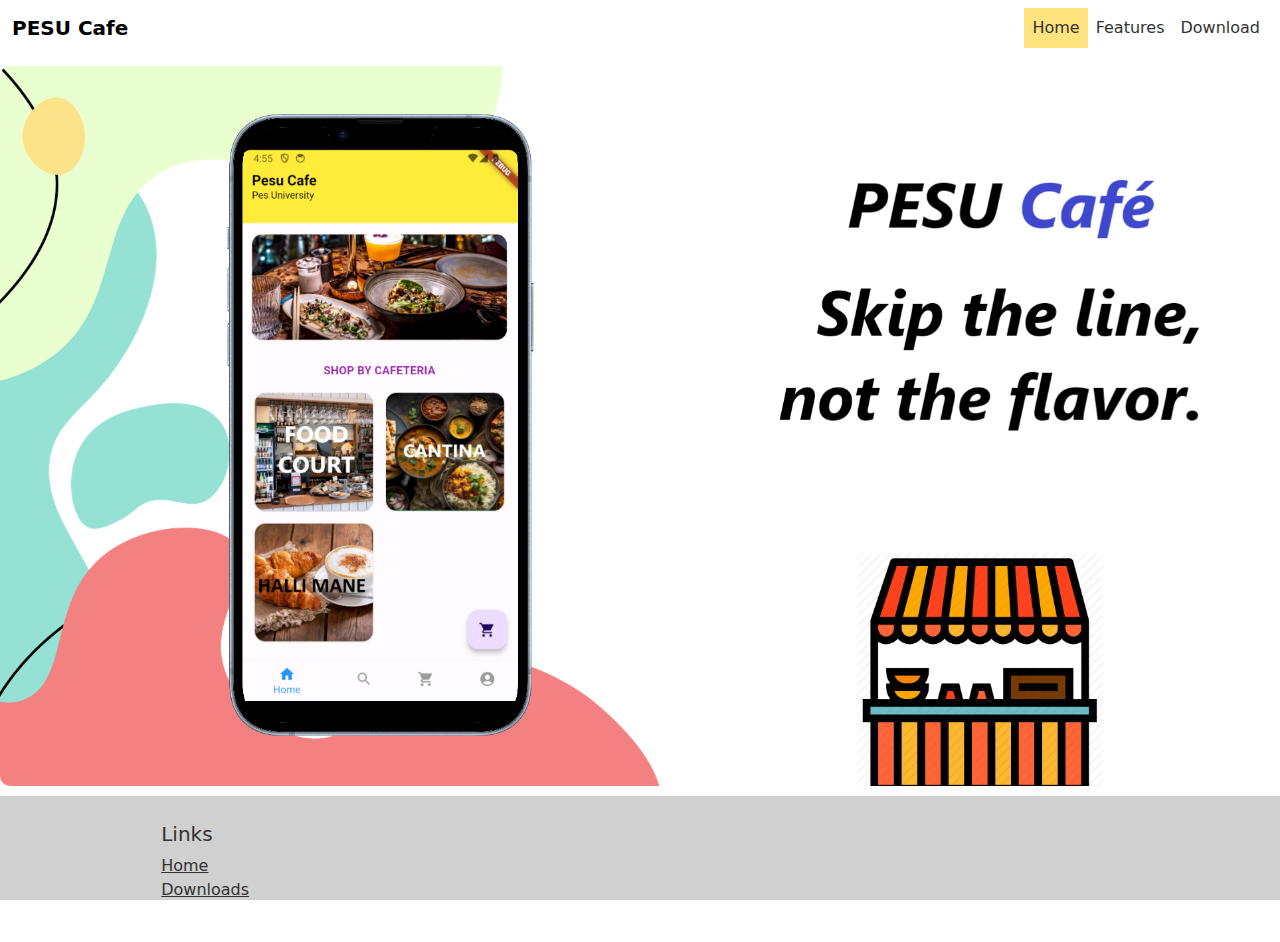
<file: index.html>
<!DOCTYPE html>
<html lang="en">
<head>
    <meta charset="UTF-8">
    <meta name="viewport" content="width=device-width, initial-scale=1.0">
    <title>PESU Cafe - Home</title>
    <link rel="stylesheet" href="styles/style.css">
    <link href="https://cdn.jsdelivr.net/npm/bootstrap@5.3.3/dist/css/bootstrap.min.css" rel="stylesheet" integrity="sha384-QWTKZyjpPEjISv5WaRU9OFeRpok6YctnYmDr5pNlyT2bRjXh0JMhjY6hW+ALEwIH" crossorigin="anonymous">
    <style>
        /* Hide mobile images by default */
        .mobile-image {
            display: none;
        }

        /* Media query for screens smaller than 768px (phones) */
        @media (max-width: 768px) {
            /* Hide PC image on phones */
            .pc-image {
                display: none;
            }

            /* Show mobile images on phones */
            .mobile-image {
                display: block;
            }
        }
    </style>
</head>
<body style="background-color: white;">
    <script src="https://cdn.jsdelivr.net/npm/bootstrap@5.3.3/dist/js/bootstrap.bundle.min.js" integrity="sha384-YvpcrYf0tY3lHB60NNkmXc5s9fDVZLESaAA55NDzOxhy9GkcIdslK1eN7N6jIeHz" crossorigin="anonymous"></script>

    <nav class="navbar navbar-expand-lg">
        <div class="container-fluid">
            <a class="navbar-brand" href="#">PESU Cafe</a>
            <button class="navbar-toggler" type="button" data-bs-toggle="collapse" data-bs-target="#navbarNavDropdown" aria-controls="navbarNavDropdown" aria-expanded="false" aria-label="Toggle navigation">
                <span class="navbar-toggler-icon"></span>
            </button>
            <div class="collapse navbar-collapse" id="navbarNavDropdown">
                <ul class="navbar-nav ms-auto"> <!-- Align to right -->
                    <li class="nav-item active">
                        <a class="nav-link active" aria-current="page" href="#">Home</a>
                    </li>
                    <li class="nav-item">
                        <a class="nav-link" href="features.html">Features</a>
                    </li>
                    <li class="nav-item">
                        <a class="nav-link" href="https://github.com/ExIntercept/PESUCafe/releases">Download</a>
                    </li>
                    
                </ul>
            </div>
        </div>
    </nav>

    <div class="image-container">
        <img src="images/ypypyp.png" class="img-fluid pc-image" alt="image">
        <img src="images/ypypyp-1.png" class="img-fluid mobile-image" alt="image">
        <img src="images/ypypyp-2.png" class="img-fluid mobile-image" alt="image">
    </div>

    <footer style="padding-top:2%; background-color: rgb(208, 208, 208);">
        <div class="container">
            <div class="row">
                <div class="col-md-4" style="padding-left: 8%;">
                    <h5>Links</h5>
                    <ul class="list-unstyled">
                        <li><a href="index.html">Home</a></li>
                        <li><a href="https://github.com/ExIntercept/PESUCafe/releases">Downloads</a></li>
                        <li><a href="features.html">Features</a></li>
                    </ul>
                </div>
            </div>
        </div>
    </footer>
</body>
</html>
</file>
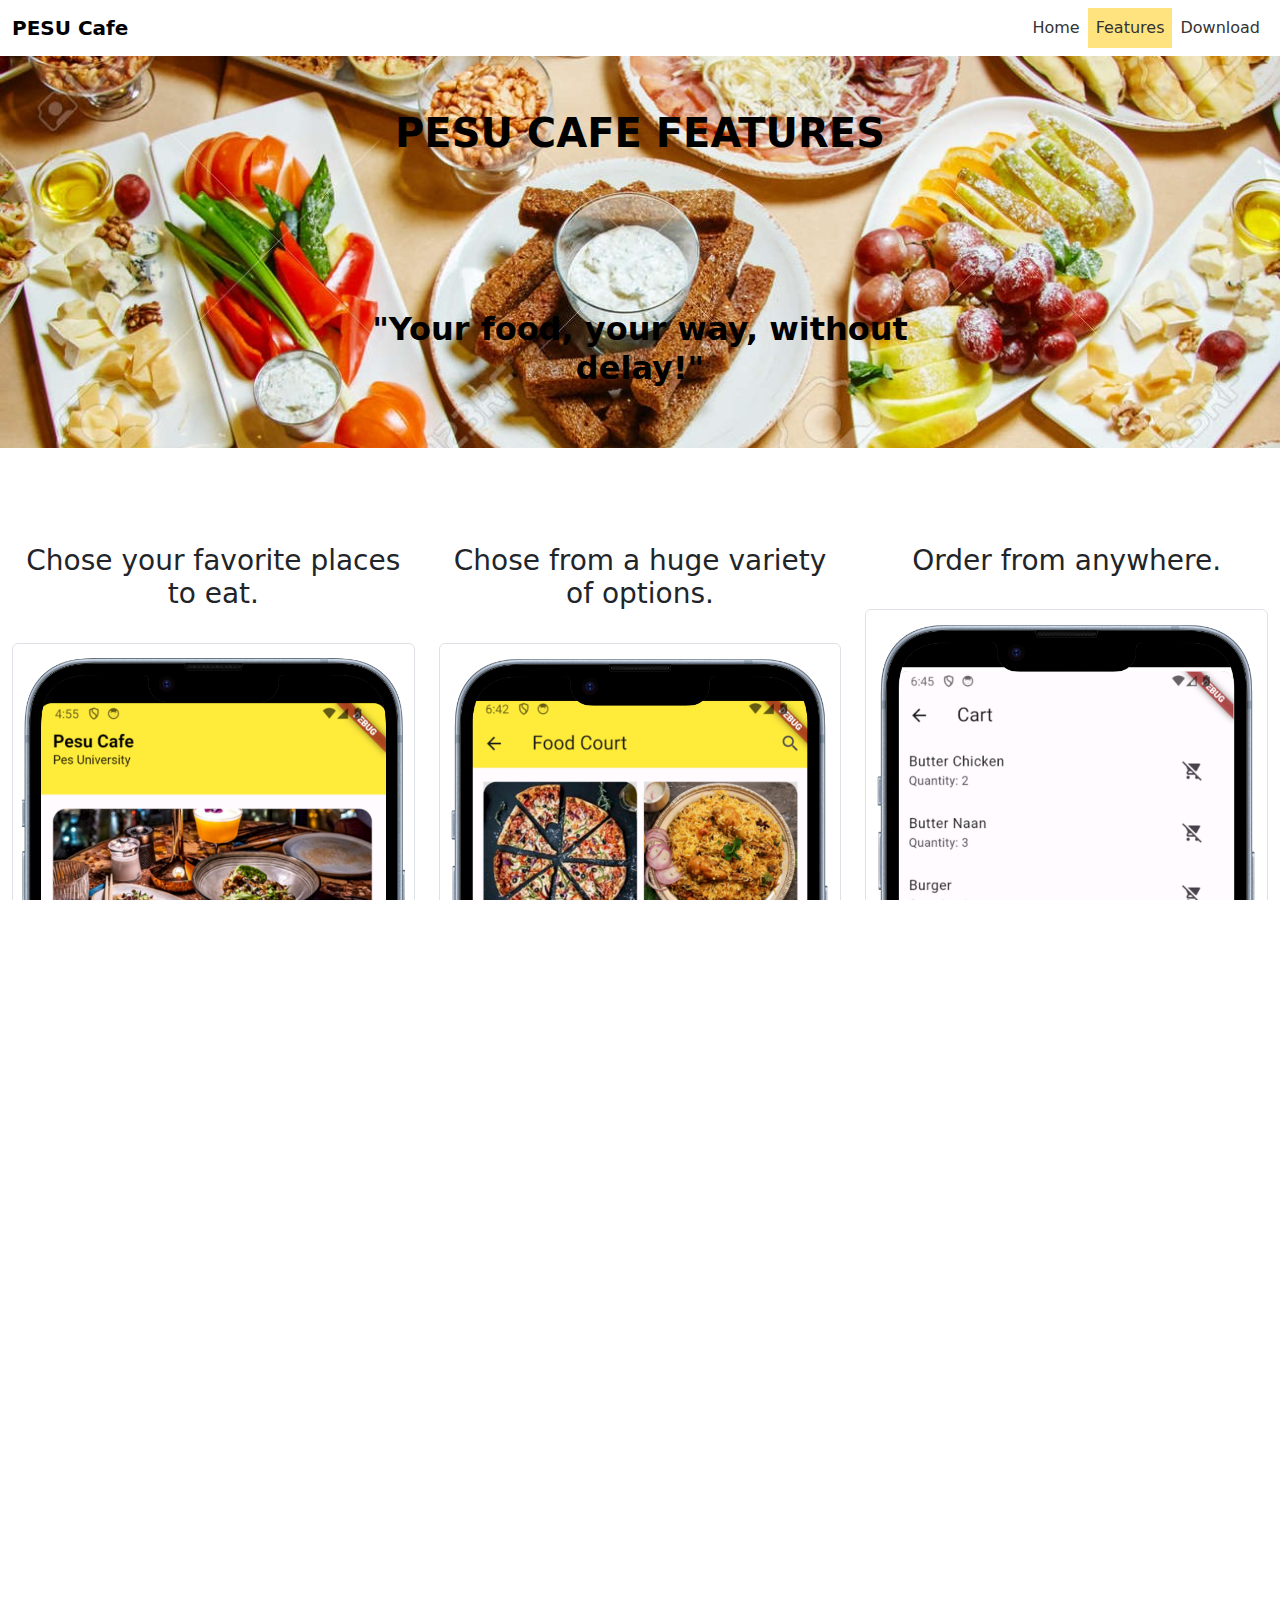
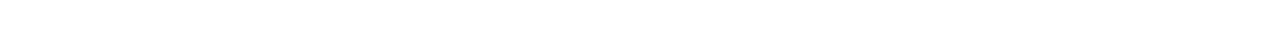
<file: features.html>
<!DOCTYPE html>
    <html lang="en">
    <head>

        <meta charset="UTF-8">
        <meta name="viewport" content="width=device-width, initial-scale=1.0">
        <title>My App Website - Features</title>
        <link rel="stylesheet" href="styles/style.css">
        <link href="https://cdn.jsdelivr.net/npm/bootstrap@5.3.3/dist/css/bootstrap.min.css" rel="stylesheet" integrity="sha384-QWTKZyjpPEjISv5WaRU9OFeRpok6YctnYmDr5pNlyT2bRjXh0JMhjY6hW+ALEwIH" crossorigin="anonymous">
    </head>
    <body style="background-color: white;">
        <script src="https://cdn.jsdelivr.net/npm/bootstrap@5.3.3/dist/js/bootstrap.bundle.min.js" integrity="sha384-YvpcrYf0tY3lHB60NNkmXc5s9fDVZLESaAA55NDzOxhy9GkcIdslK1eN7N6jIeHz" crossorigin="anonymous"></script>
        <nav class="navbar navbar-expand-lg">
            <div class="container-fluid">
                <a class="navbar-brand" href="#">PESU Cafe</a>
                <button class="navbar-toggler" type="button" data-bs-toggle="collapse" data-bs-target="#navbarNavDropdown" aria-controls="navbarNavDropdown" aria-expanded="false" aria-label="Toggle navigation">
                    <span class="navbar-toggler-icon"></span>
                </button>
                <div class="collapse navbar-collapse" id="navbarNavDropdown">
                    <ul class="navbar-nav ms-auto"> <!-- Align to right -->
                        <li class="nav-item">
                            <a class="nav-link" aria-current="page" href="index.html">Home</a>
                        </li>
                        <li class="nav-item active">
                            <a class="nav-link" href="features.html">Features</a>
                        </li>
                        <li class="nav-item">
                            <a class="nav-link" href="https://github.com/ExIntercept/PESUCafe/releases">Download</a>
                        </li>
                    
                    </ul>
                </div>
            </div>
        </nav>
        <div class="container-fluid p-0 position-relative">
            <img src="images/121255048-a-lot-of-delicious-food-on-the-table-buffet-feast.jpg" class="img-fluid w-100" alt="image unavailable">
            <div class="overlay-text position-absolute top-50 start-50 translate-middle" style="text-align: center;">
                <h1 style="color: black; padding: 2%; font-weight: 800;">PESU CAFE FEATURES</h1><br><br><br><br><br>
                <h2 style="color: rgb(0, 0, 0); padding: 2%; font-weight: 800;">"Your food, your way, without delay!"</h2>
            </div>
        </div><br><br>

        <div class="container-fluid text-center mt-5">
            <div class="row">
                <div class="col-md-4">
                    <div>
                        <h3>Chose your favorite places to eat.</h3>
                        <br>
                        <img src="images/mocking-portrait.png" class="img-thumbnail" alt="image unavailable">
                    </div>
                </div>
                <div class="col-md-4">
                    <div>
                        <h3>Chose from a huge variety of options.</h3><br>
                       
                        <img src="images/Screenshot 2024-04-06 064259-portrait.png" class="img-thumbnail" alt="image unavailable" >
                    </div>
                </div>
                <div class="col-md-4">
                    <div>
                        <h3>Order from anywhere.</h3><br>
                        <img src="images/Screenshot 2024-04-06 064527-portrait.png" class="img-thumbnail" alt="image unavailable">
                    </div>
                </div>
            </div>
        </div><br><br>
        
        <footer style="padding-top:2%; background-color: rgb(208, 208, 208);">
            <div class="container">
                <div class="row">
                    <div class="col-md-4" style="padding-left: 8%;">
                        <h5>Links</h5>
                        <ul class="list-unstyled">
                            <li><a href="index.html">Home</a></li>
                            <li><a href="https://github.com/ExIntercept/PESUCafe/releases">Downloads</a></li>
                            <li><a href="#">features.html</a></li>
            
    
                    </div>
                </div>
            </div>
        </footer>
    </body>
    </html>
</file>
<file: styles/style.css>
/* Global styles */
body, html {
    height: 100%;
    margin: 0;
    overflow-x: hidden;
}

/* Navbar styles */
.navbar {
    background-color: #fff;
}

.navbar-brand {
    color: #333;
    font-weight: bold;
}

.navbar-nav .nav-item .nav-link {
    color: #333;
}

.navbar-nav .nav-item.active .nav-link,
.navbar-nav .nav-item:focus .nav-link {
    background-color: rgba(255, 200, 0, 0.5);
    color: #333;
}

/* PC image specific styles */
.pc-image {
    margin-top: 0; /* Set margin-top to 0 for PC image */
}

/* Image container styles */
.image-container {
    display: flex;
    justify-content: center;
    align-items: center;
    width: 100%;
    margin-top: 0; /* Remove margin-top */
    margin-bottom: 0; /* Remove margin-bottom */
}

.image-container img {
    max-width: 100%;
    height: auto;
    margin: 10px; /* Default margin for mobile images */
    border-radius: 10px;
}

/* Footer styles */
footer {
    padding-top: 2%; /* Adjust padding-top */
    padding-bottom: 0; /* Remove padding-bottom */
    background-color: rgb(208, 208, 208);
}

footer h5 {
    color: #333;
}

footer ul li a {
    color: #333;
}

footer ul li a:hover {
    text-decoration: none;
    color: rgba(255, 200, 0, 0.7);
}

/* Media query for screens smaller than 768px (phones) */
@media (max-width: 768px) {
    /* Hide PC image on phones */
    .pc-image {
        display: none;
    }

    /* Show mobile images on phones */
    .mobile-image {
        display: block;
    }

    /* Adjust margin for mobile images on smaller screens */
    .image-container {
        flex-direction: column; /* Stack images vertically on phones */
    }

    .image-container img {
        margin: 10px 0; /* Set top and bottom margin to 10px, left and right to 0 */
    }
}
</file>
